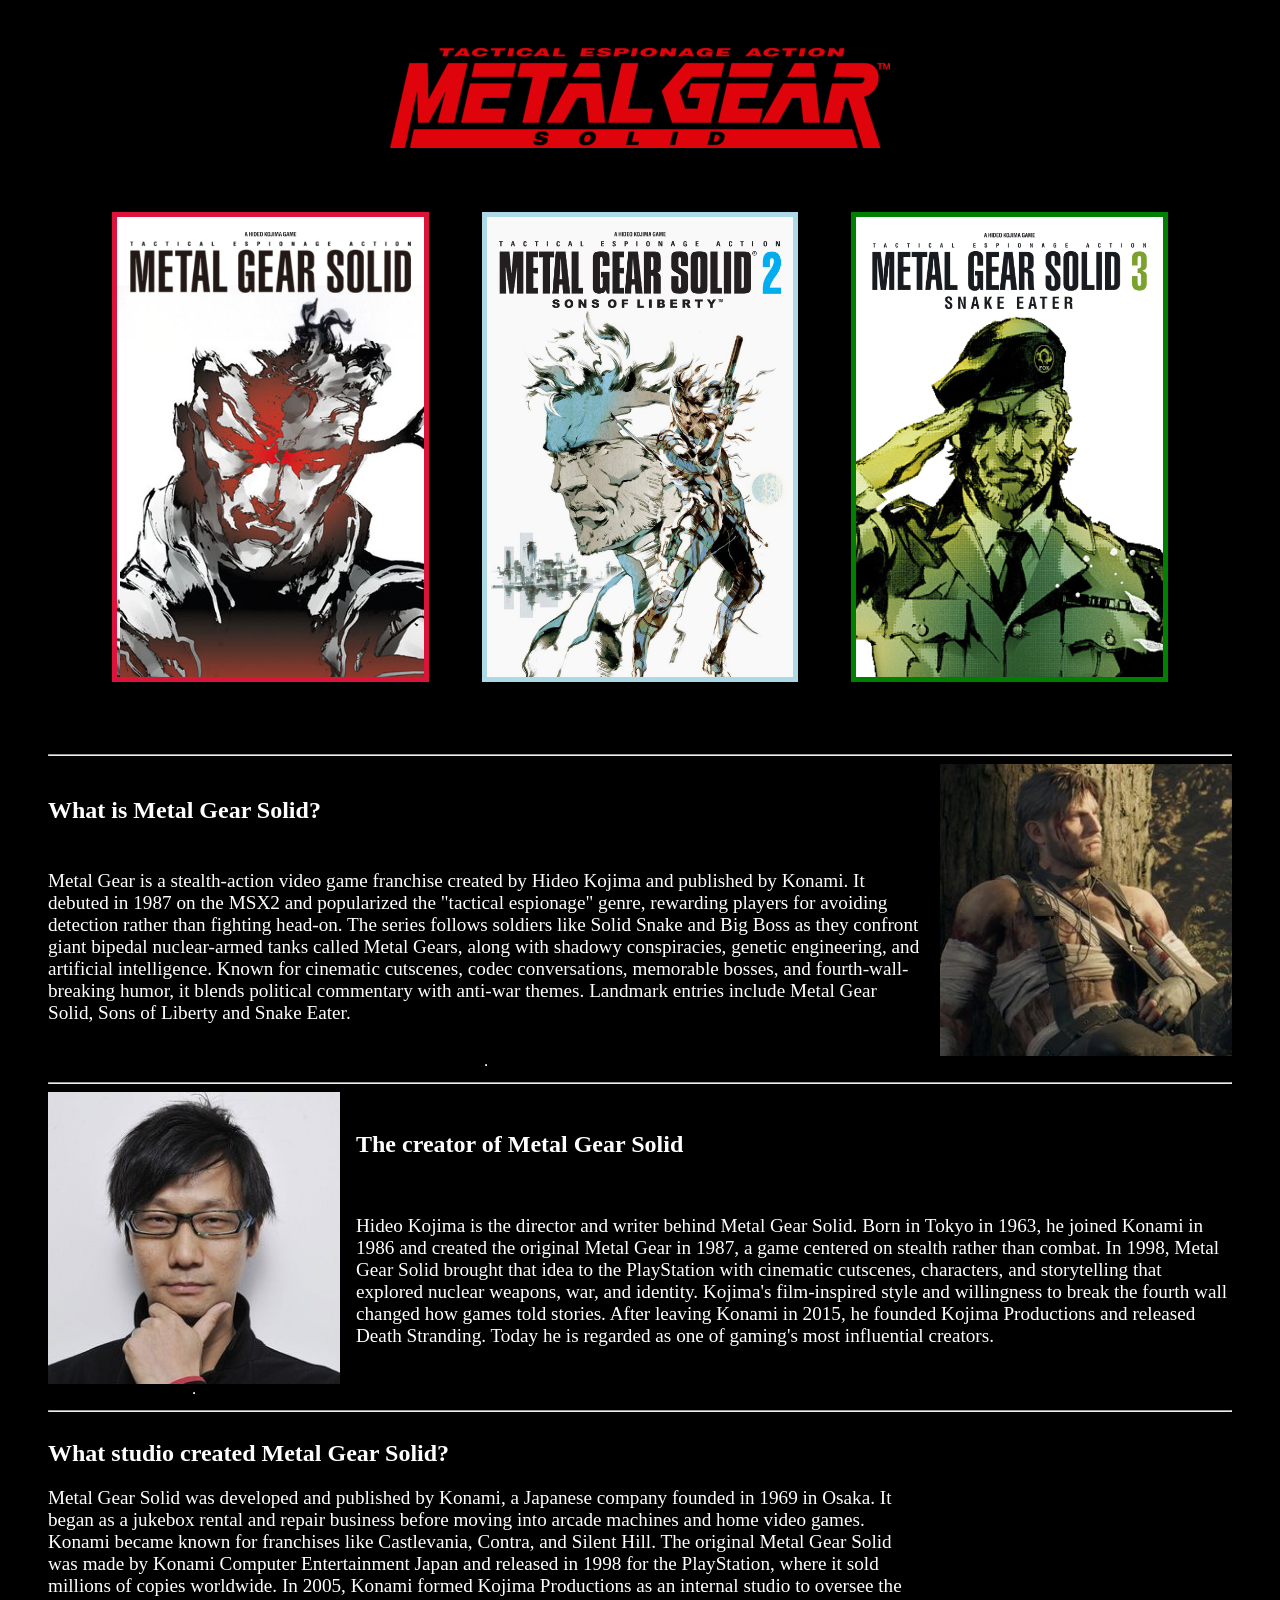
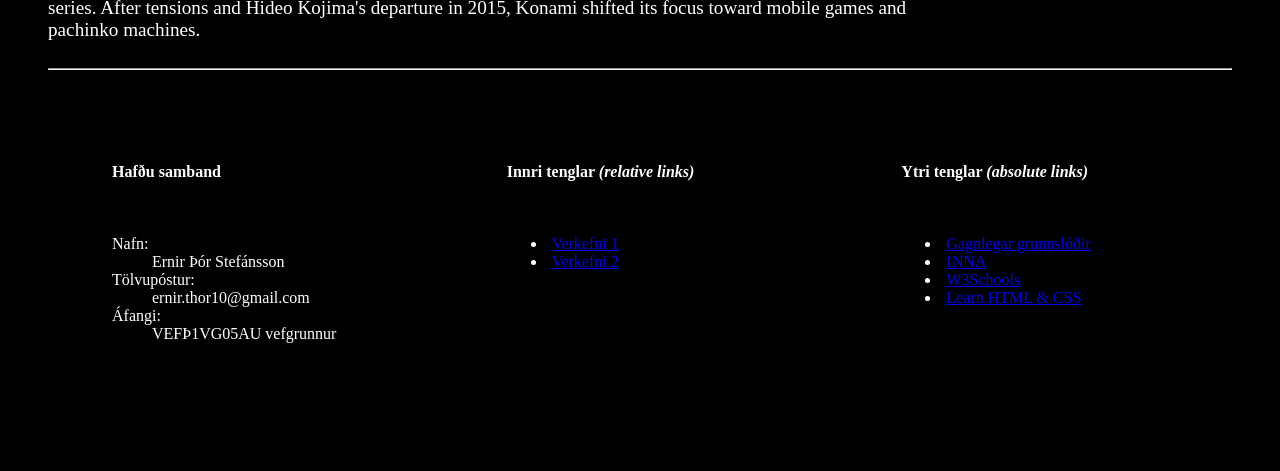
<file: lokaverkefni/index.html>
<!DOCTYPE html>
<html lang="is">
<head>
    <meta charset="UTF-8">
    <meta name="viewport" content="width=device-width, initial-scale=1.0">
	<link rel="stylesheet" href="still.css">
    <title>Metal Gear Solid</title>
</head>
<body>


    <header class="header">
        <img src="Myndir/MGS/title_mgs.png" alt="Metal Gear Solid logo">
    </header>


<nav>
    <a href="MGS1.html" class="nav1"><img src="Myndir/mgs1_selection.jpg" alt="Metal Gear Solid 1"></a>
    <a href="MGS2.html" class="nav2"><img src="Myndir/mgs2_selection.jpg" alt="Metal Gear Solid 2"></a>
    <a href="MGS3.html" class="nav3"><img src="Myndir/mgs3_selection.jpg" alt="Metal Gear Solid 3"></a>
</nav>

<hr>

    <main>

            <article class="article1-container">
                <h2>What is Metal Gear Solid?</h2>
                <p>Metal Gear is a stealth-action video game franchise created by Hideo Kojima and published by Konami. It debuted in 1987 on the MSX2 and popularized the "tactical espionage" genre, rewarding players for avoiding detection rather than fighting head-on. The series follows soldiers like Solid Snake and Big Boss as they confront giant bipedal nuclear-armed tanks called Metal Gears, along with shadowy conspiracies, genetic engineering, and artificial intelligence. Known for cinematic cutscenes, codec conversations, memorable bosses, and fourth-wall-breaking humor, it blends political commentary with anti-war themes. Landmark entries include Metal Gear Solid, Sons of Liberty and Snake Eater.</p>
                <img src="Myndir/MGS/mgs_menu_picture1_300x300.jpg" alt="Metal Gear Solid picture">
                <hr>
            </article>
            <hr>
            <article class="article2-container">
                <h2>The creator of Metal Gear Solid</h2>
                <p>Hideo Kojima is the director and writer behind Metal Gear Solid. Born in Tokyo in 1963, he joined Konami in 1986 and created the original Metal Gear in 1987, a game centered on stealth rather than combat. In 1998, Metal Gear Solid brought that idea to the PlayStation with cinematic cutscenes, characters, and storytelling that explored nuclear weapons, war, and identity. Kojima's film-inspired style and willingness to break the fourth wall changed how games told stories. After leaving Konami in 2015, he founded Kojima Productions and released Death Stranding. Today he is regarded as one of gaming's most influential creators.</p>
                <img src="Myndir/MGS/hideokojima_300x300.jpg" alt="Hideo Kojima picture">
                <hr>
            </article>
            <hr>
            <article class="article3-container">
                <h2>What studio created Metal Gear Solid?</h2>
                <p>Metal Gear Solid was developed and published by Konami, a Japanese company founded in 1969 in Osaka. It began as a jukebox rental and repair business before moving into arcade machines and home video games. Konami became known for franchises like Castlevania, Contra, and Silent Hill. The original Metal Gear Solid was made by Konami Computer Entertainment Japan and released in 1998 for the PlayStation, where it sold millions of copies worldwide. In 2005, Konami formed Kojima Productions as an internal studio to oversee the series. After tensions and Hideo Kojima's departure in 2015, Konami shifted its focus toward mobile games and pachinko machines.</p>
                <iframe src="https://www.google.com/maps/embed?pb=!1m18!1m12!1m3!1d3224.9349058030666!2d-115.1552690239335!3d36.0706917724641!2m3!1f0!2f0!3f0!3m2!1i1024!2i768!4f13.1!3m3!1m2!1s0x80c8c5861093cb2b%3A0xf65740a02c179a9a!2sKonami%20Gaming%20Inc!5e0!3m2!1sen!2sis!4v1791039460168!5m2!1sen!2sis" width="300" height="300" style="border:0;" allowfullscreen="" loading="lazy" referrerpolicy="strict-origin-when-cross-origin"></iframe>
            </article>
            <hr>
            
    </main>

        <footer class="container col-3">
            <nav>
                <h4>Hafðu samband</h4>
                <dl>
                    <dt>Nafn:</dt>
                    <dd>Ernir Þór Stefánsson</dd>
                    <dt>Tölvupóstur:</dt>
                    <dd>ernir.thor10@gmail.com</dd>
                    <dt>Áfangi:</dt>
                    <dd>VEFÞ1VG05AU vefgrunnur</dd>
                </dl>
            </nav>
            <nav>
                <h4>Innri tenglar <em>(relative links)</em></h4>
                <ul>
                    <li><a href="../lokaverkefni/verkefni_1/verk1.html">Verkefni 1</a></li>
                    <li><a href="../lokaverkefni/verkefni_2/verk2.html">Verkefni 2</a></li>
                </ul>
            </nav>
            <nav>
                <h4>Ytri tenglar <em>(absolute links)</em></h4>
                <ul>
                    <li><a href="https://vefgrunnur.github.io/" target="_blank" title="Vefgrunnur">Gagnlegar grunnslóðir</a></li>
                    <li><a href="https://nam.inna.is/">INNA</a></li>
                    <li><a href="https://www.w3schools.com/">W3Schools</a></li>
                    <li><a href="https://learn.shayhowe.com/">Learn HTML &amp; CSS</a></li>
                </ul>
            </nav>
        </footer>


    
</body>
</html>
</file>
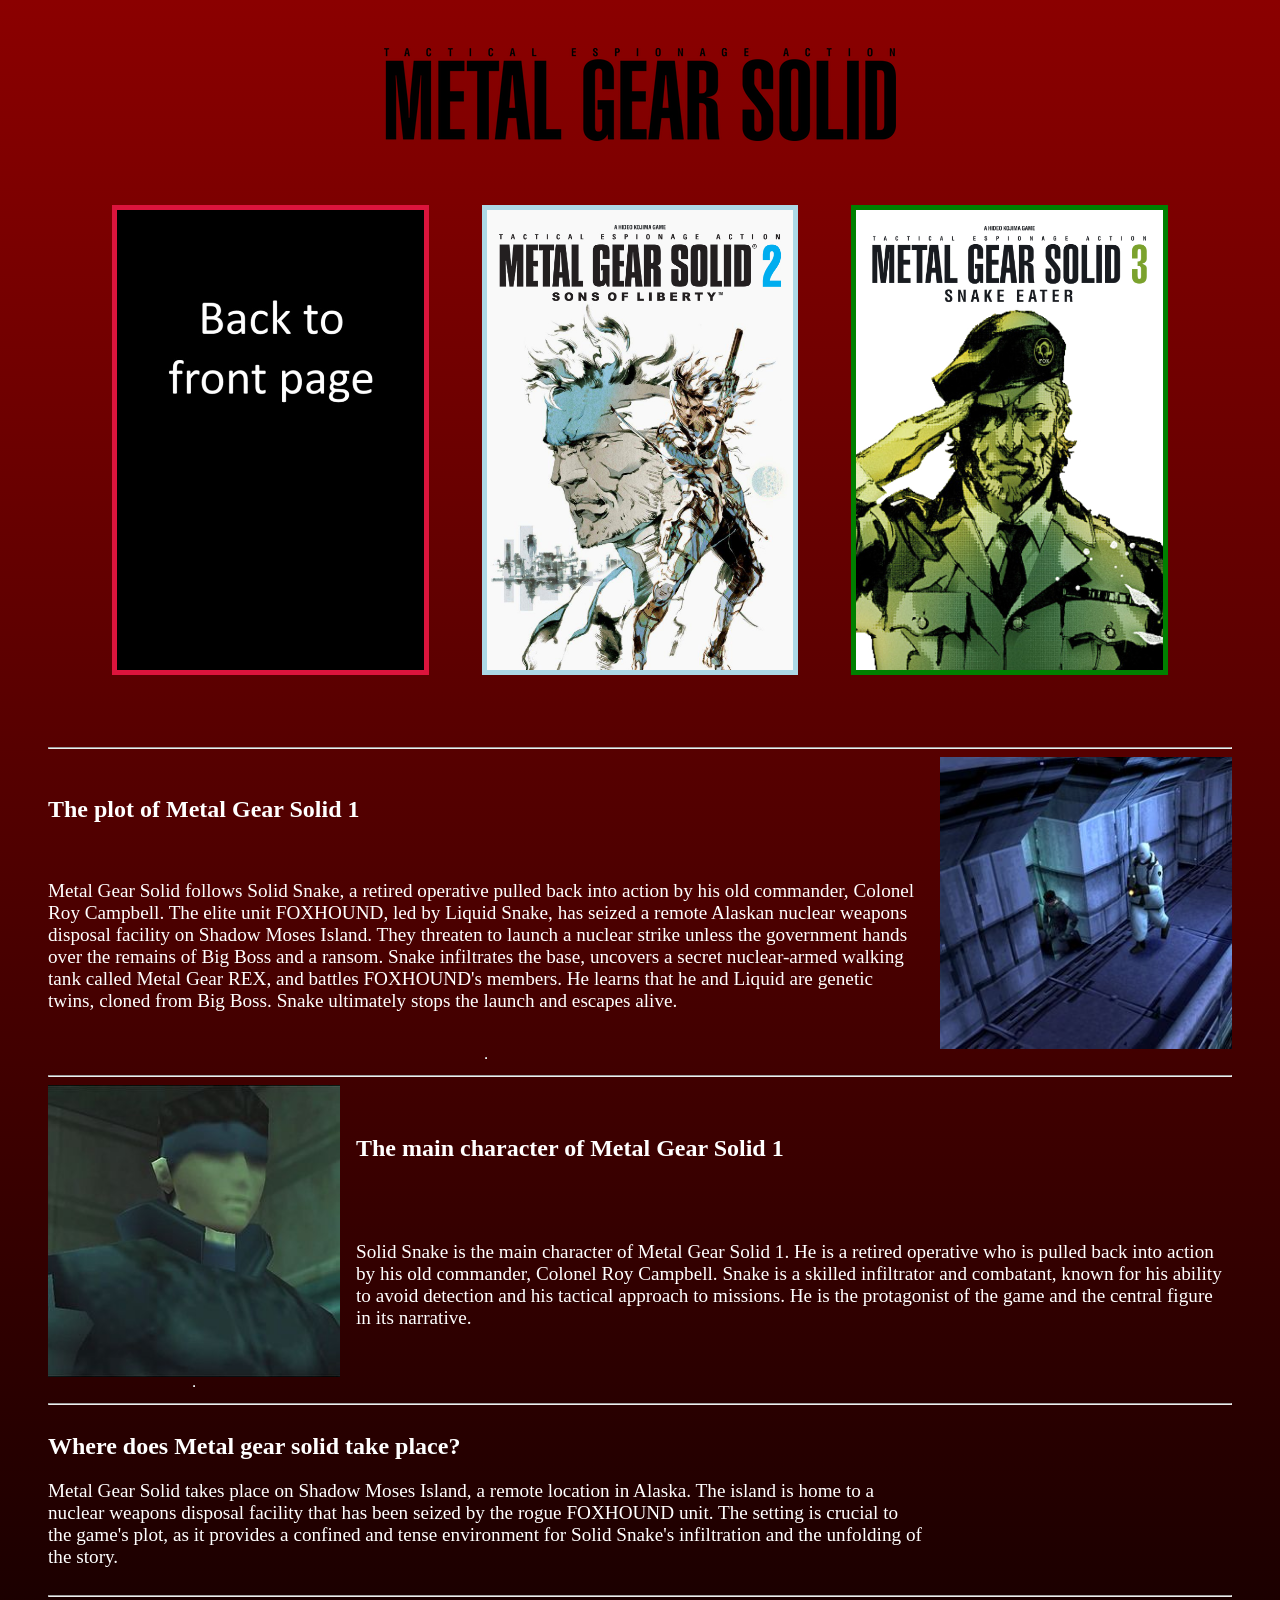
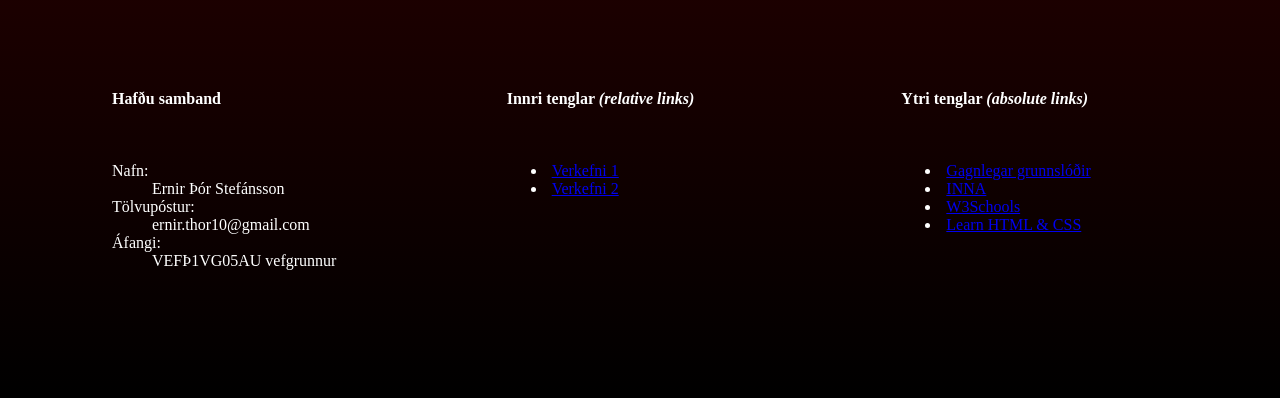
<file: lokaverkefni/MGS1.html>
<!DOCTYPE html>
<html lang="is">
<head>
    <meta charset="UTF-8">
    <meta name="viewport" content="width=device-width, initial-scale=1.0">
    <link rel="stylesheet" href="still.css">
    <title>Metal Gear Solid 1</title>
</head>
<body class="body-mgs">

    <header class="header">
        <img src="Myndir/MGS1/title_mgs1.png" alt="Metal Gear Solid 1 logo">
    </header>
    
<nav>
    <a href="index.html" class="nav1"><img src="Myndir/Forsida_tilbaka.jpg" alt="Metal Gear Solid Forsíða"></a>
    <a href="MGS2.html" class="nav2"><img src="Myndir/mgs2_selection.jpg" alt="Metal Gear Solid 2"></a>
    <a href="MGS3.html" class="nav3"><img src="Myndir/mgs3_selection.jpg" alt="Metal Gear Solid 3"></a>
</nav>

<hr>

    <main>

            <article class="article-container article1-container">
                
                <h2>The plot of Metal Gear Solid 1</h2>
                <p>Metal Gear Solid follows Solid Snake, a retired operative pulled back into action by his old commander, Colonel Roy Campbell. The elite unit FOXHOUND, led by Liquid Snake, has seized a remote Alaskan nuclear weapons disposal facility on Shadow Moses Island. They threaten to launch a nuclear strike unless the government hands over the remains of Big Boss and a ransom. Snake infiltrates the base, uncovers a secret nuclear-armed walking tank called Metal Gear REX, and battles FOXHOUND's members. He learns that he and Liquid are genetic twins, cloned from Big Boss. Snake ultimately stops the launch and escapes alive.</p>
                
                <img src="Myndir/MGS1/mgs1_plot_300x300.jpg" alt="Metal Gear Solid picture">
                <hr>
            </article>
            <hr>
            <article class="article-container article2-container">
                
                <h2>The main character of Metal Gear Solid 1</h2>
                <p>Solid Snake is the main character of Metal Gear Solid 1. He is a retired operative who is pulled back into action by his old commander, Colonel Roy Campbell. Snake is a skilled infiltrator and combatant, known for his ability to avoid detection and his tactical approach to missions. He is the protagonist of the game and the central figure in its narrative.</p>
                
                <img src="Myndir/MGS1/MGS1-Solid_snake_300x300.jpg" alt="Solid Snake picture">
                <hr>
            </article>
            <hr>
            <article class="article-container article3-container">
                <h2>Where does Metal gear solid take place?</h2>
                <p>Metal Gear Solid takes place on Shadow Moses Island, a remote location in Alaska. The island is home to a nuclear weapons disposal facility that has been seized by the rogue FOXHOUND unit. The setting is crucial to the game's plot, as it provides a confined and tense environment for Solid Snake's infiltration and the unfolding of the story.</p>
                <iframe src="https://www.google.com/maps/embed?pb=!1m14!1m12!1m3!1d329508.85762520175!2d-155.40138344733703!3d55.92610171477998!2m3!1f0!2f0!3f0!3m2!1i1024!2i768!4f13.1!5e0!3m2!1sen!2sis!4v1791051756396!5m2!1sen!2sis" width="600" height="450" style="border:0;" allowfullscreen="" loading="lazy" referrerpolicy="strict-origin-when-cross-origin"></iframe>
            </article>
            <hr>


    </main>

        <footer class="container col-3">
            <nav>
                <h4>Hafðu samband</h4>
                <dl>
                    <dt>Nafn:</dt>
                    <dd>Ernir Þór Stefánsson</dd>
                    <dt>Tölvupóstur:</dt>
                    <dd>ernir.thor10@gmail.com</dd>
                    <dt>Áfangi:</dt>
                    <dd>VEFÞ1VG05AU vefgrunnur</dd>
                </dl>
            </nav>
            <nav>
                <h4>Innri tenglar <em>(relative links)</em></h4>
                <ul>
                    <li><a href="../lokaverkefni/verkefni_1/verk1.html">Verkefni 1</a></li>
                    <li><a href="../lokaverkefni/verkefni_2/verk2.html">Verkefni 2</a></li>
                </ul>
            </nav>
            <nav>
                <h4>Ytri tenglar <em>(absolute links)</em></h4>
                <ul>
                    <li><a href="https://vefgrunnur.github.io/" target="_blank" title="Vefgrunnur">Gagnlegar grunnslóðir</a></li>
                    <li><a href="https://nam.inna.is/">INNA</a></li>
                    <li><a href="https://www.w3schools.com/">W3Schools</a></li>
                    <li><a href="https://learn.shayhowe.com/">Learn HTML &amp; CSS</a></li>
                </ul>
            </nav>
        </footer>


    
</body>
</html>
</file>
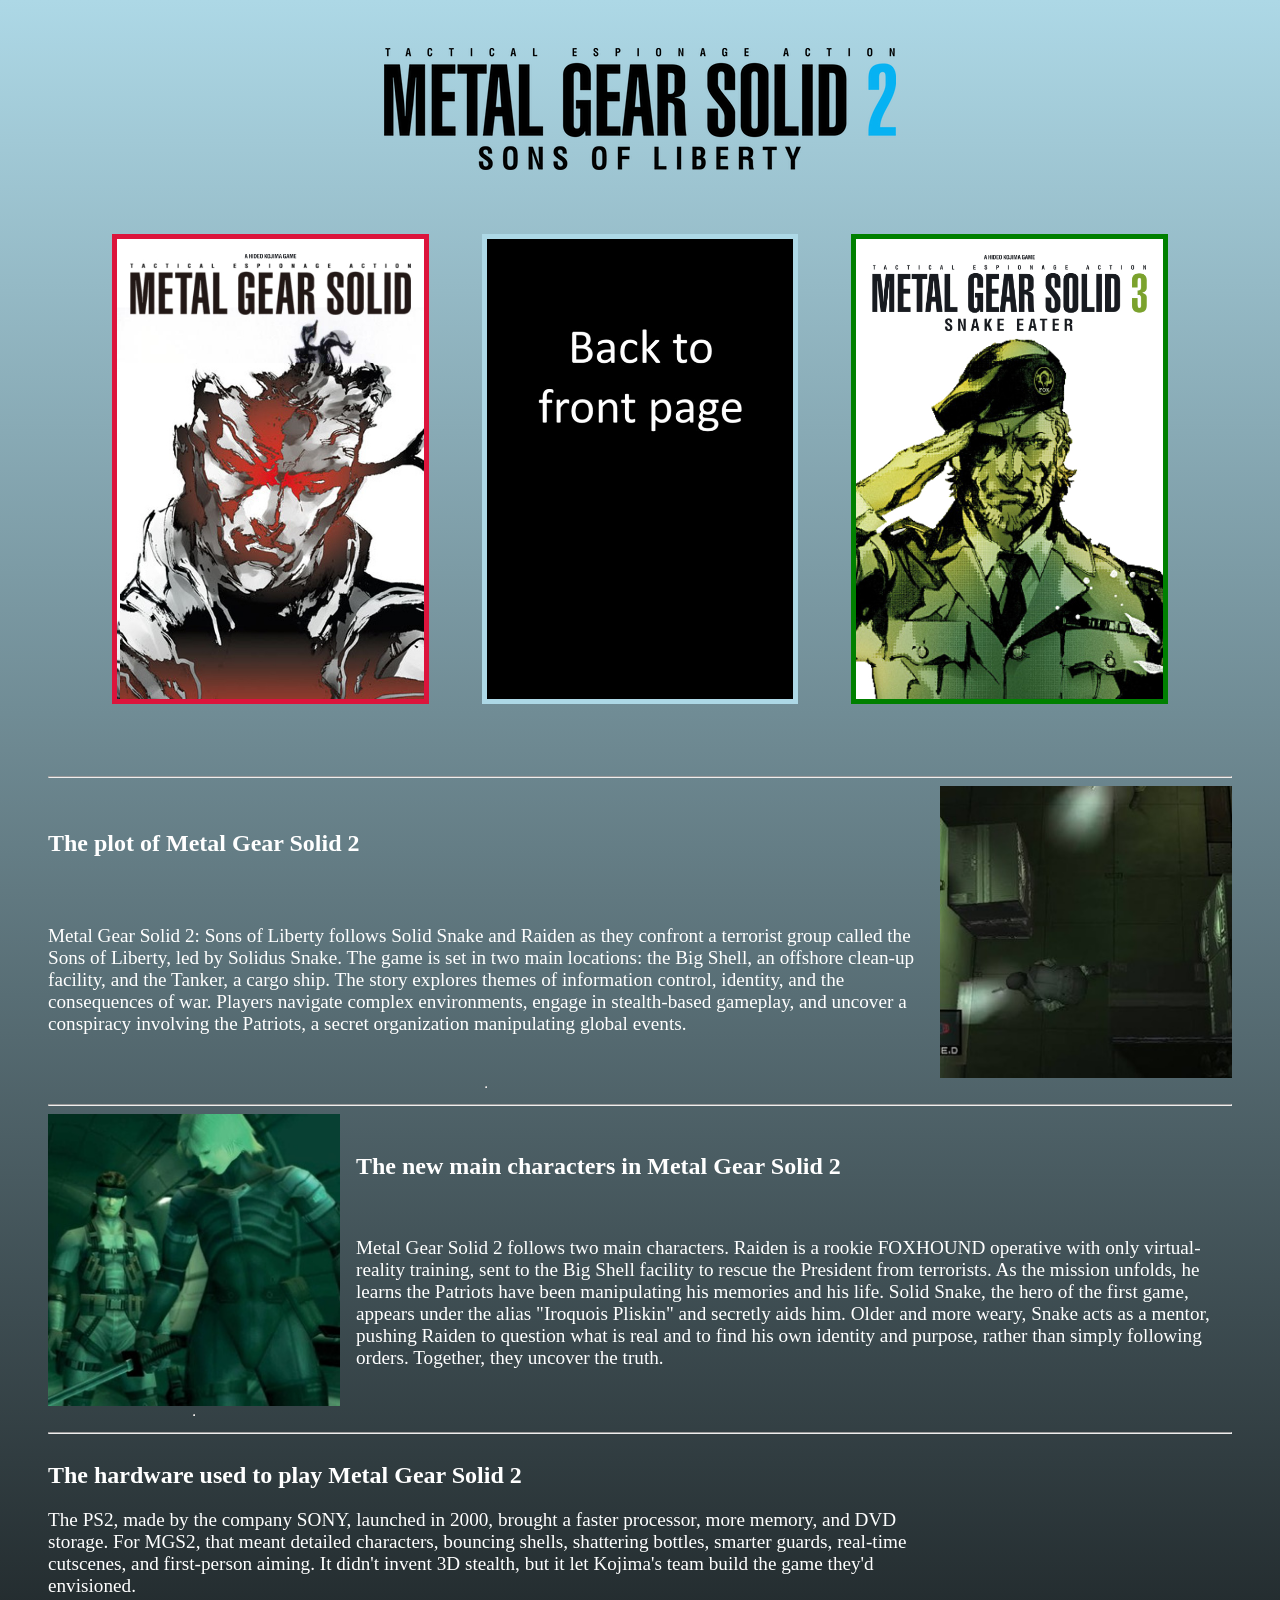
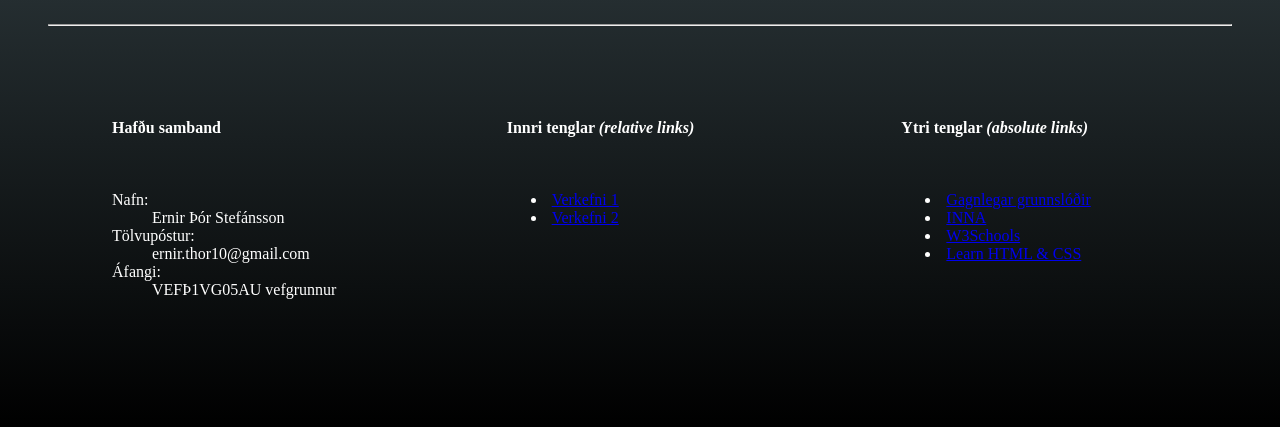
<file: lokaverkefni/MGS2.html>
<!DOCTYPE html>
<html lang="is">
<head>
    <meta charset="UTF-8">
    <meta name="viewport" content="width=device-width, initial-scale=1.0">
    <link rel="stylesheet" href="still.css">
    <title>Metal Gear Solid 2</title>
</head>
<body class="body-mgs2">

    <header class="header">
        <img src="Myndir/MGS2/title_mgs2.png" alt="Metal Gear Solid 2 logo">
    </header>
    
<nav>
    <a href="MGS1.html" class="nav1"><img src="Myndir/mgs1_selection.jpg" alt="Metal Gear Solid 1"></a>
    <a href="index.html" class="nav2"><img src="Myndir/Forsida_tilbaka.jpg" alt="Metal Gear Solid Forsíða"></a>
    <a href="MGS3.html" class="nav3"><img src="Myndir/mgs3_selection.jpg" alt="Metal Gear Solid 3"></a>
</nav>

<hr>

    <main>



            <article class="article-container article1-container">
                
                <h2>The plot of Metal Gear Solid 2</h2>
                <p>Metal Gear Solid 2: Sons of Liberty follows Solid Snake and Raiden as they confront a terrorist group called the Sons of Liberty, led by Solidus Snake. The game is set in two main locations: the Big Shell, an offshore clean-up facility, and the Tanker, a cargo ship. The story explores themes of information control, identity, and the consequences of war. Players navigate complex environments, engage in stealth-based gameplay, and uncover a conspiracy involving the Patriots, a secret organization manipulating global events.</p>
                <img src="Myndir/MGS2/mgs2_plot_300x300.jpg" alt="Metal Gear Solid 2 picture">
                <hr>
            </article>
            <hr>
            <article class="article-container article2-container">
                
                <h2>The new main characters in Metal Gear Solid 2</h2>
                <p>Metal Gear Solid 2 follows two main characters. Raiden is a rookie FOXHOUND operative with only virtual-reality training, sent to the Big Shell facility to rescue the President from terrorists. As the mission unfolds, he learns the Patriots have been manipulating his memories and his life. Solid Snake, the hero of the first game, appears under the alias "Iroquois Pliskin" and secretly aids him. Older and more weary, Snake acts as a mentor, pushing Raiden to question what is real and to find his own identity and purpose, rather than simply following orders. Together, they uncover the truth.</p>
                <img src="Myndir/MGS2/MGS2_Raiden_Snake_300x300.jpg" alt="Raiden and snake picture">
                <hr>
            </article>
            <hr>
            <article class="article-container article3-container">
                <h2>The hardware used to play Metal Gear Solid 2</h2>
                <p>The PS2, made by the company SONY, launched in 2000, brought a faster processor, more memory, and DVD storage. For MGS2, that meant detailed characters, bouncing shells, shattering bottles, smarter guards, real-time cutscenes, and first-person aiming. It didn't invent 3D stealth, but it let Kojima's team build the game they'd envisioned.</p>
                <iframe src="https://www.google.com/maps/embed?pb=!1m14!1m8!1m3!1d51885.767604076704!2d139.743612!3d35.631166!3m2!1i1024!2i768!4f13.1!3m3!1m2!1s0x60188a4f8afabee7%3A0xfc4fb8ded76423a6!2sSony%20Group%20Corporation!5e0!3m2!1sen!2sis!4v1791074320791!5m2!1sen!2sis" width="600" height="450" style="border:0;" allowfullscreen="" loading="lazy" referrerpolicy="strict-origin-when-cross-origin"></iframe>
            </article>
            <hr>


    </main>

        <footer class="container col-3">
            <nav>
                <h4>Hafðu samband</h4>
                <dl>
                    <dt>Nafn:</dt>
                    <dd>Ernir Þór Stefánsson</dd>
                    <dt>Tölvupóstur:</dt>
                    <dd>ernir.thor10@gmail.com</dd>
                    <dt>Áfangi:</dt>
                    <dd>VEFÞ1VG05AU vefgrunnur</dd>
                </dl>
            </nav>
            <nav>
                <h4>Innri tenglar <em>(relative links)</em></h4>
                <ul>
                    <li><a href="../lokaverkefni/verkefni_1/verk1.html">Verkefni 1</a></li>
                    <li><a href="../lokaverkefni/verkefni_2/verk2.html">Verkefni 2</a></li>
                </ul>
            </nav>
            <nav>
                <h4>Ytri tenglar <em>(absolute links)</em></h4>
                <ul>
                    <li><a href="https://vefgrunnur.github.io/" target="_blank" title="Vefgrunnur">Gagnlegar grunnslóðir</a></li>
                    <li><a href="https://nam.inna.is/">INNA</a></li>
                    <li><a href="https://www.w3schools.com/">W3Schools</a></li>
                    <li><a href="https://learn.shayhowe.com/">Learn HTML &amp; CSS</a></li>
                </ul>
            </nav>
        </footer>
    
</body>
</html>
</file>
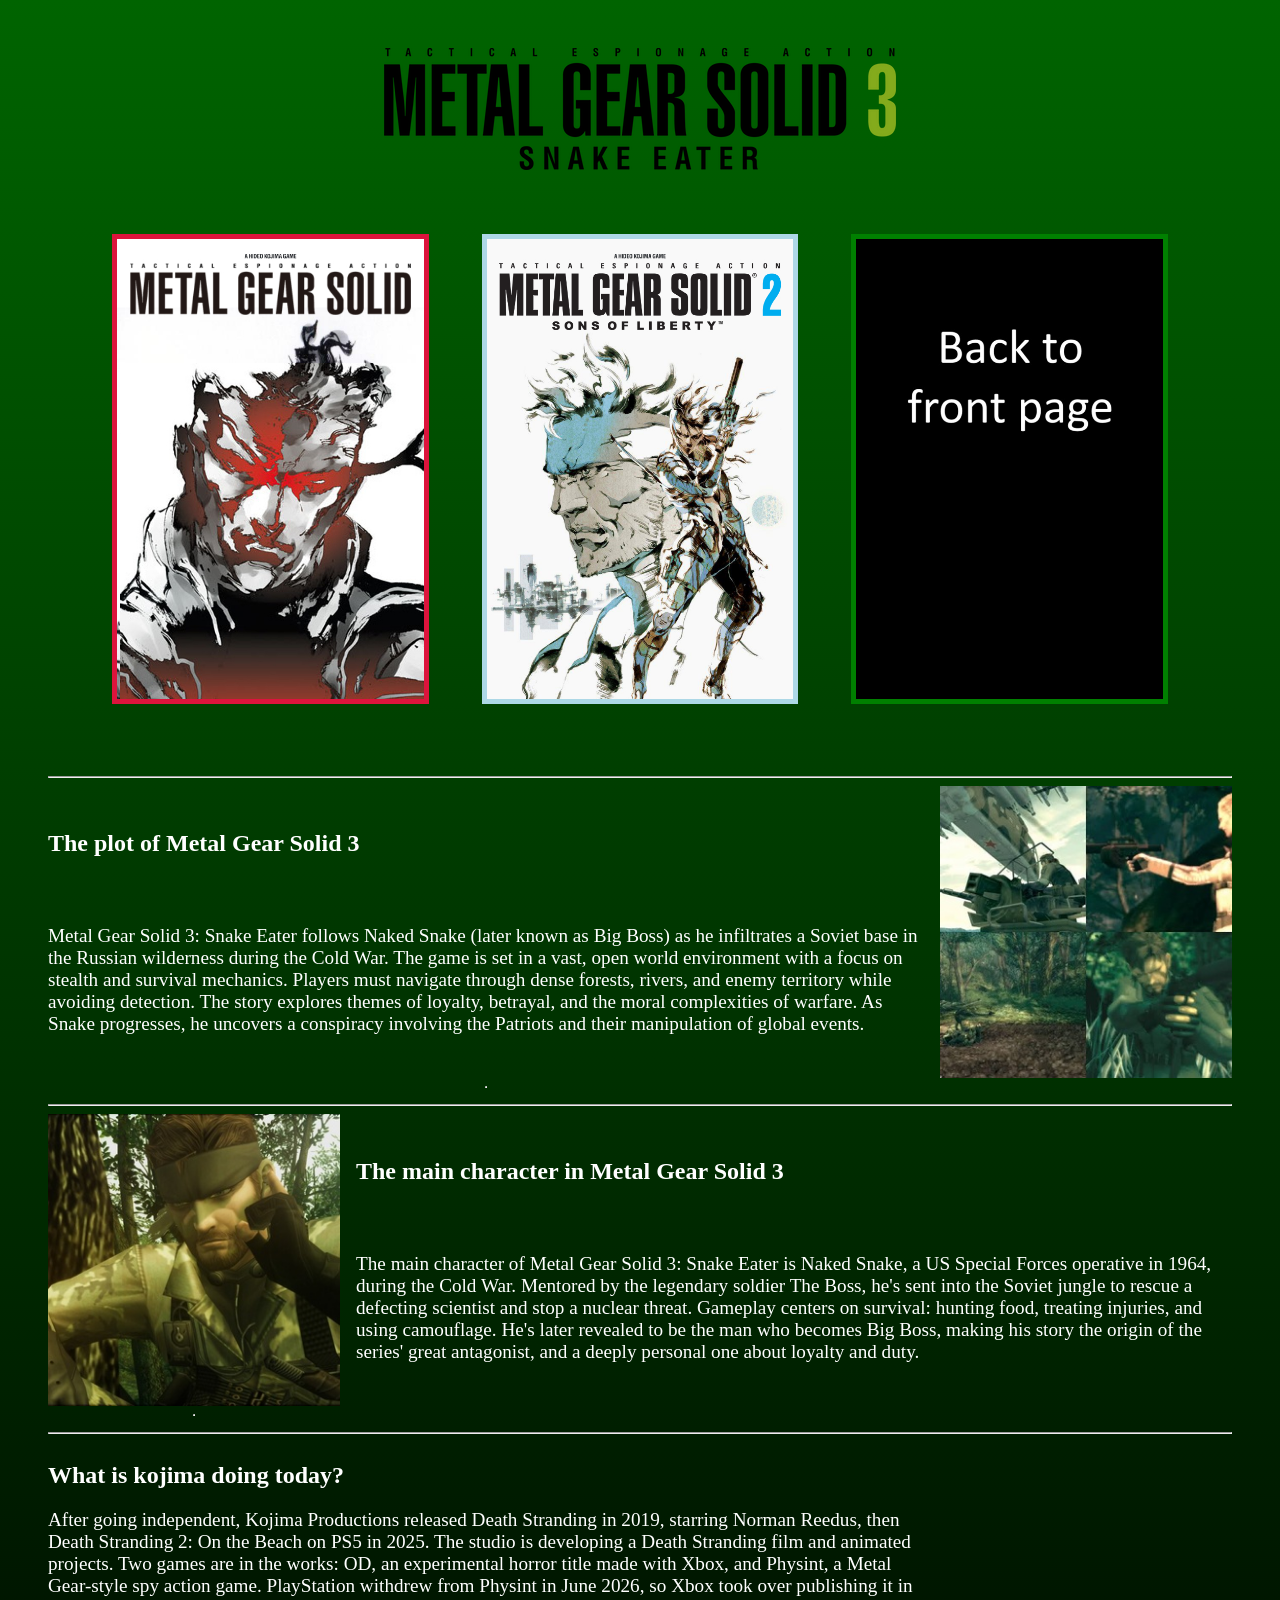
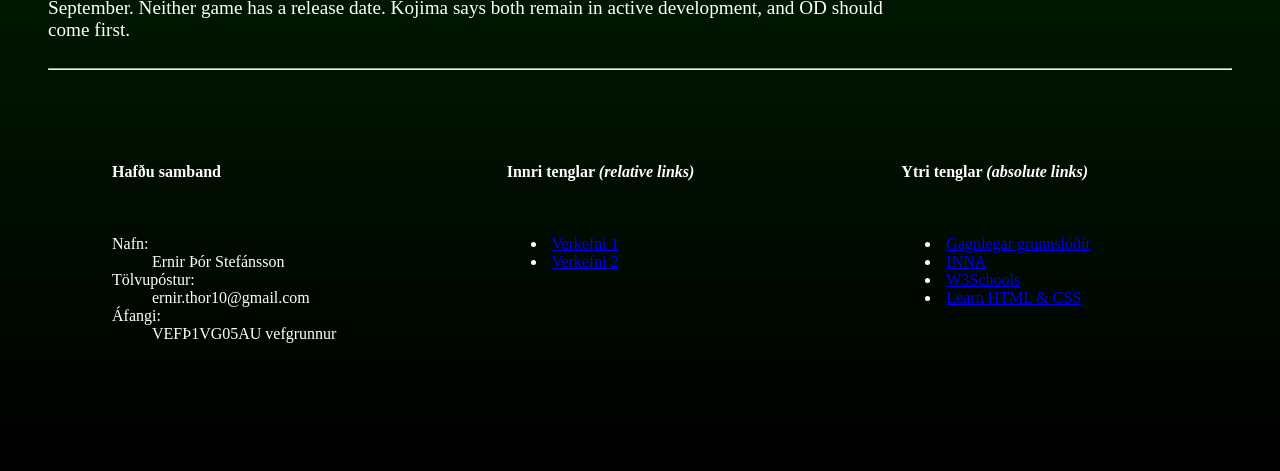
<file: lokaverkefni/MGS3.html>
<!DOCTYPE html>
<html lang="is">
<head>
    <meta charset="UTF-8">
    <meta name="viewport" content="width=device-width, initial-scale=1.0">
    <link rel="stylesheet" href="still.css">
    <title>Metal Gear Solid 3</title>
</head>
<body class="body-mgs3">

    <header class="header">
        <img src="Myndir/MGS3/title_mgs3.png" alt="Metal Gear Solid 3 logo">
    </header>
    
<nav>
    <a href="MGS1.html" class="nav1"><img src="Myndir/mgs1_selection.jpg" alt="Metal Gear Solid 1"></a>
    <a href="MGS2.html" class="nav2"><img src="Myndir/mgs2_selection.jpg" alt="Metal Gear Solid 2"></a>
    <a href="index.html" class="nav3"><img src="Myndir/Forsida_tilbaka.jpg" alt="Metal Gear Solid Forsíða"></a>
</nav>

<hr>

    <main>

            <article class="article-container article1-container">
                <h2>The plot of Metal Gear Solid 3</h2>
                <p>Metal Gear Solid 3: Snake Eater follows Naked Snake (later known as Big Boss) as he infiltrates a Soviet base in the Russian wilderness during the Cold War. The game is set in a vast, open world environment with a focus on stealth and survival mechanics. Players must navigate through dense forests, rivers, and enemy territory while avoiding detection. The story explores themes of loyalty, betrayal, and the moral complexities of warfare. As Snake progresses, he uncovers a conspiracy involving the Patriots and their manipulation of global events.</p>
                <img src="Myndir/MGS3/MGS3_plot_300x300.jpg" alt="Metal Gear Solid 3 picture">
                <hr>
            </article>

            <hr>

            <article class="article-container article2-container">
                
                <h2>The main character in Metal Gear Solid 3</h2>
                <p>The main character of Metal Gear Solid 3: Snake Eater is Naked Snake, a US Special Forces operative in 1964, during the Cold War. Mentored by the legendary soldier The Boss, he's sent into the Soviet jungle to rescue a defecting scientist and stop a nuclear threat. Gameplay centers on survival: hunting food, treating injuries, and using camouflage. He's later revealed to be the man who becomes Big Boss, making his story the origin of the series' great antagonist, and a deeply personal one about loyalty and duty.</p>
                <img src="Myndir/MGS3/MGS3_Naked_Snake_300x300.jpg" alt="Naked Snake picture">
                <hr>
            </article>

            <hr>

            <article class="article-container article3-container">
                <h2>What is kojima doing today?</h2>
                <p>After going independent, Kojima Productions released Death Stranding in 2019, starring Norman Reedus, then Death Stranding 2: On the Beach on PS5 in 2025. The studio is developing a Death Stranding film and animated projects. Two games are in the works: OD, an experimental horror title made with Xbox, and Physint, a Metal Gear-style spy action game. PlayStation withdrew from Physint in June 2026, so Xbox took over publishing it in September. Neither game has a release date. Kojima says both remain in active development, and OD should come first.</p>
                <iframe src="https://www.google.com/maps/embed?pb=!1m18!1m12!1m3!1d3242.799129521186!2d139.74043407604827!3d35.63267817260301!2m3!1f0!2f0!3f0!3m2!1i1024!2i768!4f13.1!3m3!1m2!1s0x60188b9bbb38267b%3A0xf49a989d2cc0e492!2sKOJIMA%20PRODUCTIONS%20Co.%2C%20Ltd.!5e0!3m2!1sen!2sis!4v1791075709487!5m2!1sen!2sis" width="600" height="450" style="border:0;" allowfullscreen="" loading="lazy" referrerpolicy="strict-origin-when-cross-origin"></iframe>
            </article>

            <hr>

    </main>

 <footer class="container col-3">
    <nav>
      <h4>Hafðu samband</h4>
      <dl><!--Description list-->
        <dt>Nafn:</dt>
        <dd> Ernir Þór Stefánsson</dd>
        <dt>Tölvupóstur:</dt>
        <dd>ernir.thor10@gmail.com</dd>
        <dt>Áfangi:</dt>
        <dd>VEFÞ1VG05AU vefgrunnur</dd>
      </dl>
    </nav>
    <nav>
      <h4>Innri tenglar <em>(relative links)</em></h4>
      <ul>
          <li><a href="../lokaverkefni/verkefni_1/verk1.html">Verkefni 1</a></li>
          <li><a href="../lokaverkefni/verkefni_2/verk2.html">Verkefni 2</a></li>
      </ul>
    </nav>
    <nav>
      <h4>Ytri tenglar <em>(absolute links)</em></h4>
      <ul>
        <!-- Absolute links "target _blank" opnar nýjan glugga í vafranum !aðeins notað þegar vísað er út úr eigin vef-->
        <li>
          <a href="https://vefgrunnur.github.io/" target="_blank" title="Vefgrunnur">Gagnlegar grunnslóðir</a>
        </li>
        <li>
          <a href="https://nam.inna.is/">INNA</a>
        </li>
        <li>
          <a href="https://www.w3schools.com/">W3Schools</a>
        </li>
        <li>
          <a href="https://learn.shayhowe.com/">Learn HTML & CSS</a>
        </li>
    </nav>
  </footer>

</body>
</html>
</file>
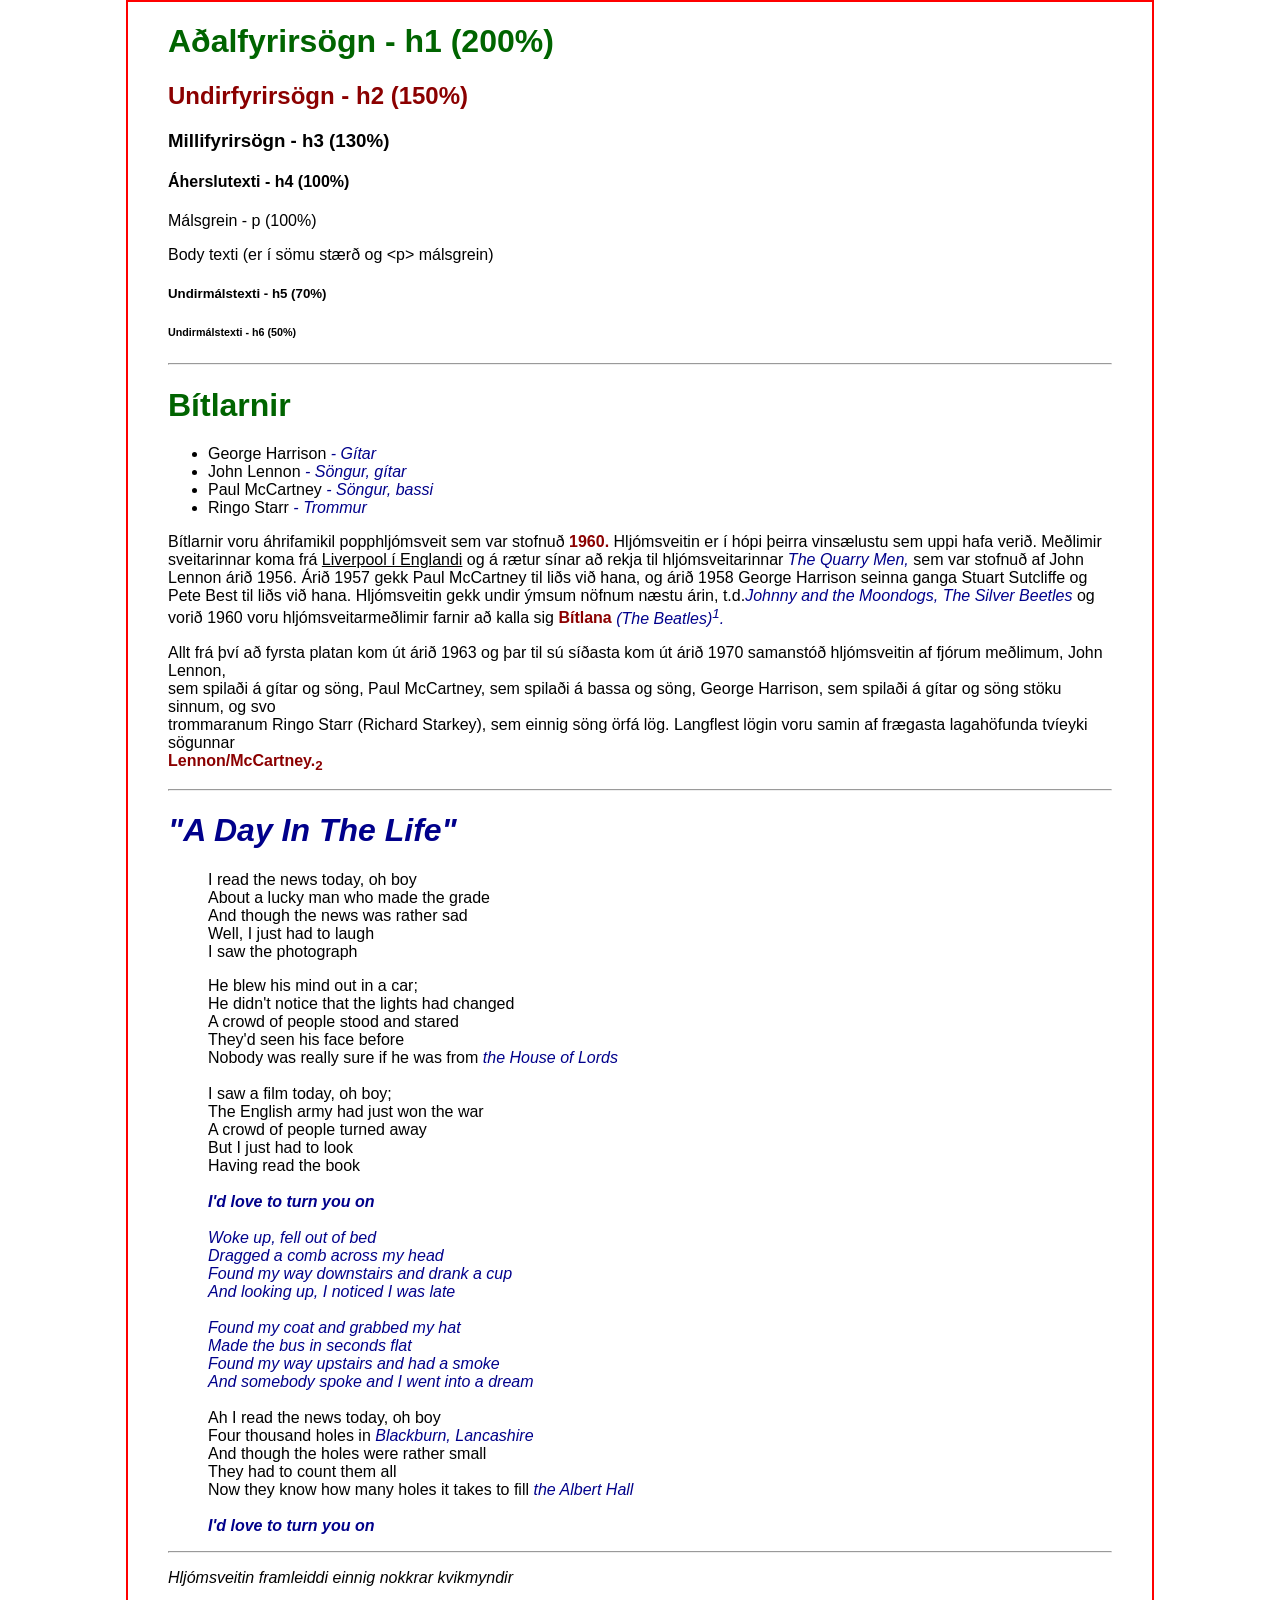
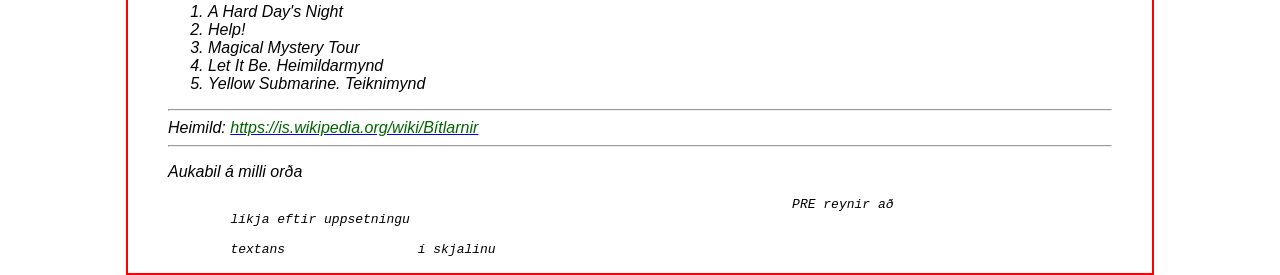
<file: lokaverkefni/verkefni_1/verk1.html>
<!DOCTYPE html>
<html lang="is">
<head>
    <meta charset="UTF-8">
    <meta name="viewport" content="width=device-width, initial-scale=1.0">
    <link rel="stylesheet" type="text/css" href="still.css">
    <title>Verkefni_1 index.html</title>
</head>
<body>
<blockquote>

<h1> <span class="green">
Aðalfyrirsögn - h1 (200%)
</h1></span>

<h2> <span class="red">
Undirfyrirsögn - h2 (150%)
</h2></span>

<h3>
Millifyrirsögn - h3 (130%)
</h3>

<h4>
Áherslutexti - h4 (100%)
</h4>

<p>
Málsgrein - p (100%)
</p>

<p>
Body texti (er í sömu stærð og &lt;p&gt; málsgrein)
</p>

<h5>
Undirmálstexti - h5 (70%)
</h5>

<h6>
Undirmálstexti - h6 (50%)
</h6>

<hr>

<h1><span class="green">
Bítlarnir
</h1></span>

<ul>
<li>George Harrison<em><span class="blue"> - Gítar</span></em></li>
<li>John Lennon<em><span class="blue"> - Söngur, gítar</span></em></li>
<li>Paul McCartney<em><span class="blue"> - Söngur, bassi</span></em></li>
<li>Ringo Starr<em><span class="blue"> - Trommur</span></em></li>
</ul>

<p>Bítlarnir voru áhrifamikil popphljómsveit sem var stofnuð <span class="red"><strong>1960.</strong></span> Hljómsveitin er í hópi þeirra vinsælustu sem uppi hafa verið. Meðlimir sveitarinnar koma frá <u>Liverpool í Englandi</u> og á rætur sínar að rekja til hljómsveitarinnar <span class="blue"><em>The Quarry Men,</em></span> sem var stofnuð af John Lennon árið 1956. Árið 1957 gekk Paul McCartney til liðs við hana, og árið 1958 George Harrison seinna ganga Stuart Sutcliffe og Pete Best til liðs við hana. Hljómsveitin gekk undir ýmsum nöfnum næstu árin, t.d.<span class="blue"><em>Johnny and the Moondogs,</em> <em>The Silver Beetles</em></span> og vorið 1960 voru hljómsveitarmeðlimir farnir að kalla sig <span class="red"><strong>Bítlana</strong></span> <span class="blue"><em>(The Beatles)<sup>1</sup>.</em></span></p>

<p>Allt frá því að fyrsta platan kom út árið 1963 og þar til sú síðasta kom út árið 1970 samanstóð hljómsveitin af fjórum meðlimum, John Lennon,<br> sem spilaði á gítar og söng, Paul McCartney, sem spilaði á bassa og söng, George Harrison, sem spilaði á gítar og söng stöku sinnum, og svo<br> trommaranum Ringo Starr (Richard Starkey), sem einnig söng örfá lög. Langflest lögin voru samin af frægasta lagahöfunda tvíeyki sögunnar<br> <span class="red"><strong>Lennon/McCartney.<sub>2</sub></strong></span> </p>

<hr>

<h1><em><strong>
<span class="blue">"A Day In The Life"</span>
</h1></em></strong>

<p>
<blockquote>
I read the news today, oh boy<br>
About a lucky man who made the grade<br>
And though the news was rather sad<br>
Well, I just had to laugh<br>
I saw the photograph<br>
</p>
<p>

He blew his mind out in a car;<br>
He didn't notice that the lights had changed<br>
A crowd of people stood and stared<br>
They'd seen his face before<br>
Nobody was really sure if he was from <span class="blue"><em>the House of Lords<br></em></span>

<br>

I saw a film today, oh boy;<br> 
The English army had just won the war<br>
A crowd of people turned away<br>
But I just had to look<br>
Having read the book<br>

<br>

<span class="blue"><strong><em>I'd love to turn you on<br></em></strong></span>

<br>

<span class="blue"><em>
Woke up, fell out of bed<br>
Dragged a comb across my head<br>
Found my way downstairs and drank a cup<br>
And looking up, I noticed I was late<br>
<br>
Found my coat and grabbed my hat<br>
Made the bus in seconds flat<br>
Found my way upstairs and had a smoke<br>
And somebody spoke and I went into a dream<br>
</span></em>

<br>

Ah I read the news today, oh boy<br>
Four thousand holes in <span class="blue"><em>Blackburn, Lancashire</em><br></span>
And though the holes were rather small<br>
They had to count them all<br>
Now they know how many holes it takes to fill <span class="blue"><em>the Albert Hall<em><br></span>

<br>

<span class="blue"><strong><em>I'd love to turn you on<br></em></strong></span>
</blockquote>
</p> 

<hr>

<p>
Hljómsveitin framleiddi einnig nokkrar kvikmyndir
<p>

<ol>
    <li>A Hard Day's Night</li>
    <li>Help!</li>
    <li>Magical Mystery Tour</li>
    <li>Let It Be. Heimildarmynd</li>
    <li>Yellow Submarine. Teiknimynd</li>

</ol>

<hr>

Heimild: <a href = "https://is.wikipedia.org/wiki/Bítlarnir"> <span class="green"> https://is.wikipedia.org/wiki/Bítlarnir </a></span>
<hr>


<p>Aukabil  	á 	 milli 	orða</p>

<pre>
										PRE reynir að 
	líkja eftir uppsetningu 

	textans			í skjalinu
</pre>

</blockquote>
</body>
</html>
</file>
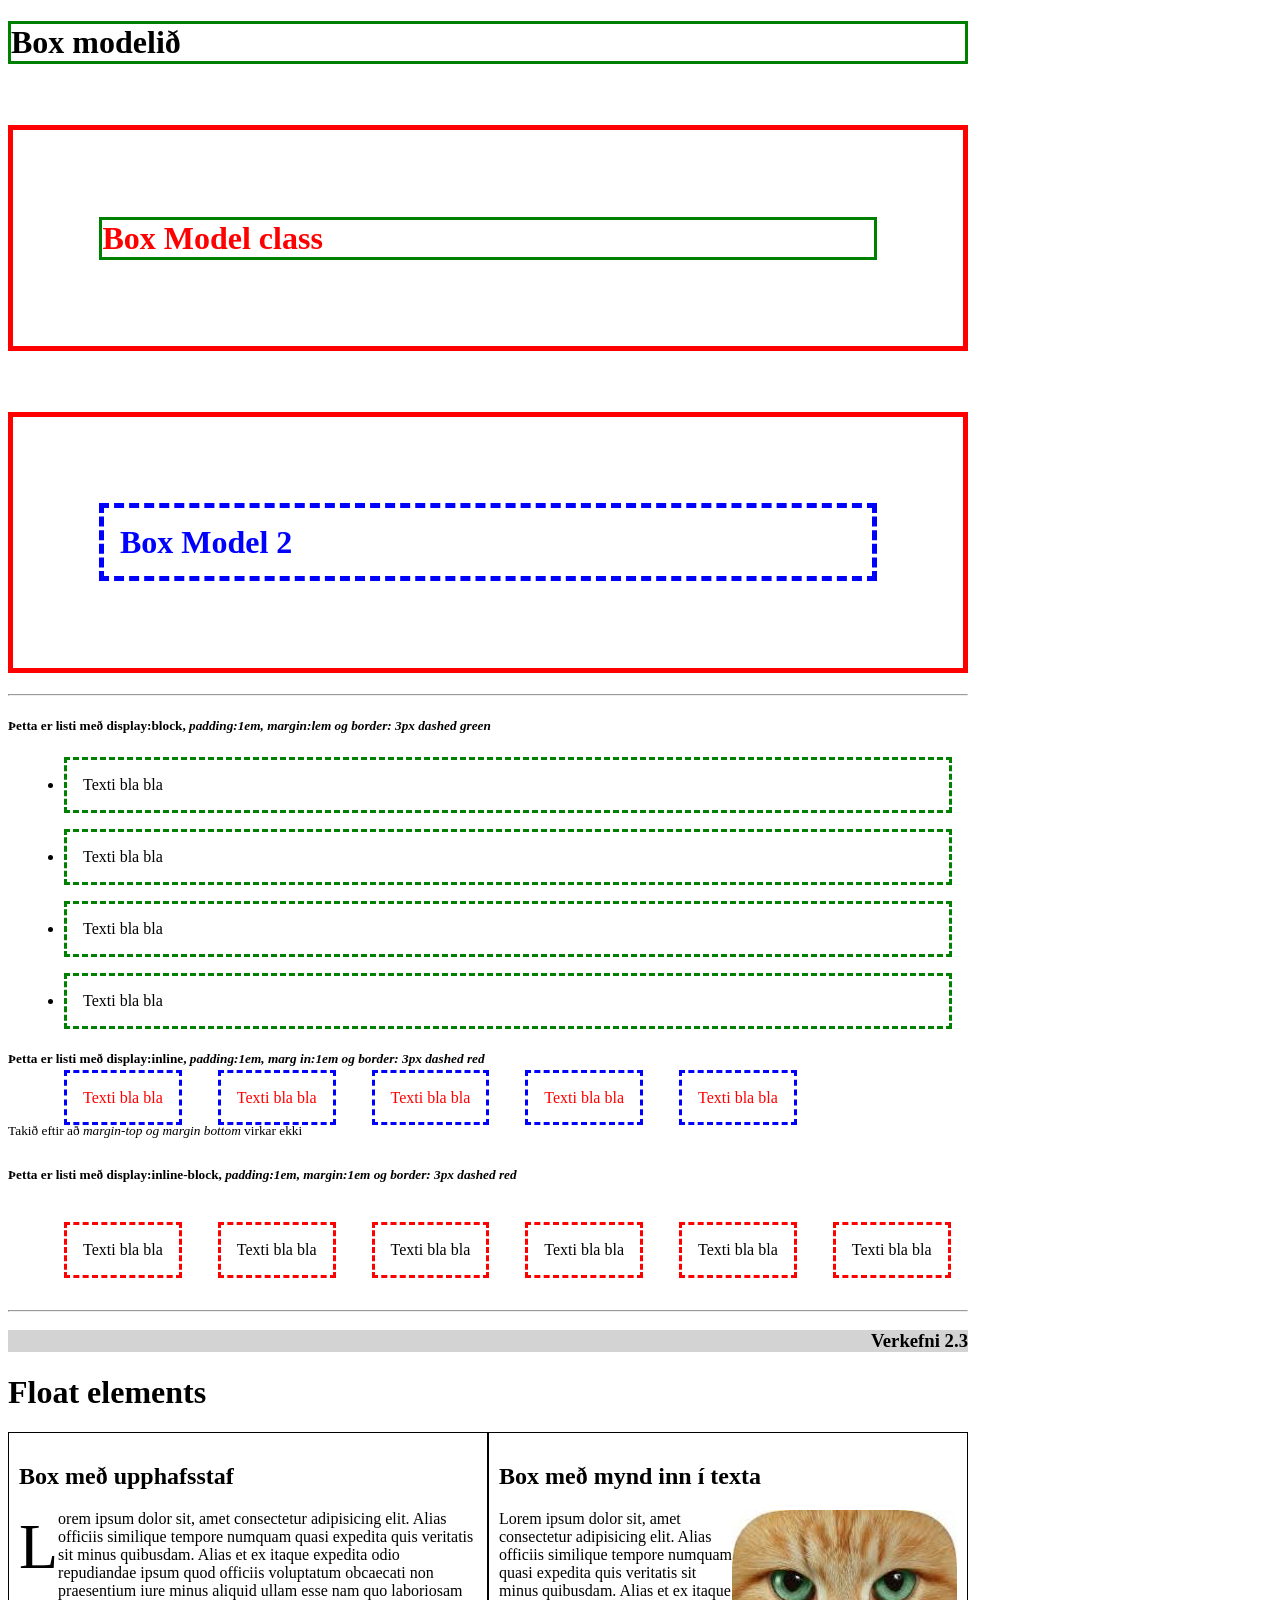
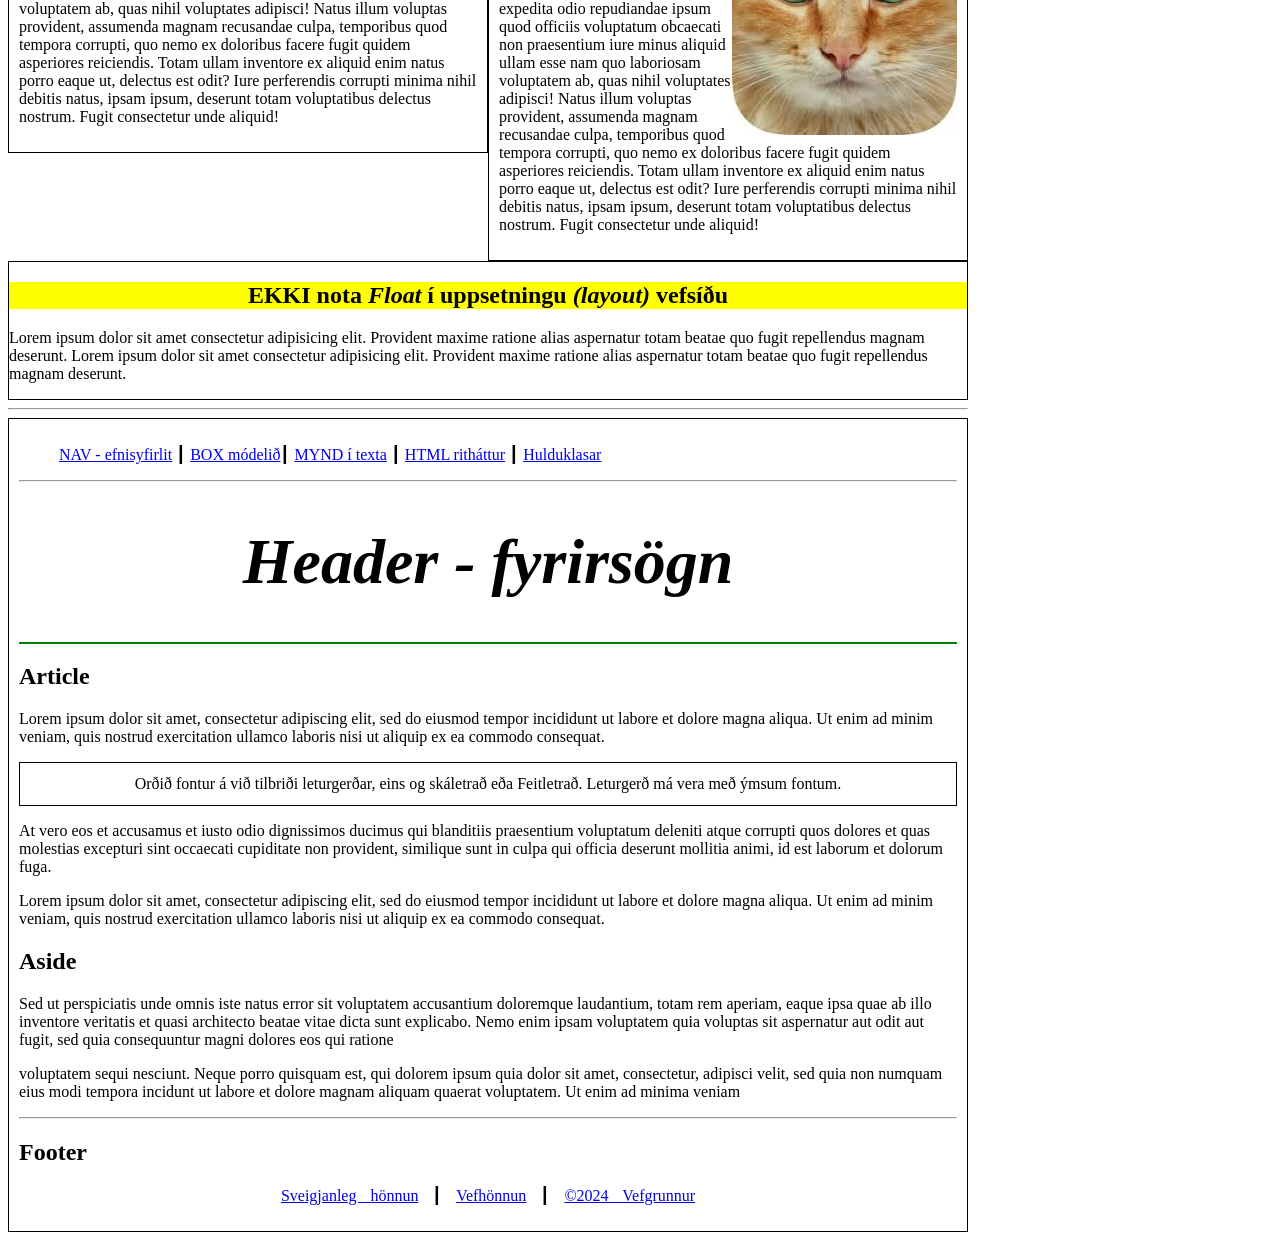
<file: lokaverkefni/Verkefni_2/verk2.html>
<!DOCTYPE html>
<html lang="is">
<head>
    <meta charset="UTF-8">
    <meta name="viewport" content="width=device-width, initial-scale=1.0">
    <link rel="stylesheet" type="text/css" href="still.css">
    <title>Document</title>
</head>
<body>
    <!--Verkefni 2.1-->
    <h1><div class="greenkassi">
     Box modelið
    </h1></div>

<br>

<h1><div class="redkassi"><div class="greenkassi"><span class="red">
Box Model class
</h1></div></div></span>

<br>

<h1><div class="redkassi"><div class="bluekassi">
Box Model 2
</h1></div></div>

<hr>

 <!--Verkefni 2.2-->
<h5>
Þetta er listi með display:block, 
<em>padding:1em, margin:lem og border: 3px dashed green</em>
</h5>


<ul class="block">

    <li class="block2">Texti bla bla</li>
    <li class="block2">Texti bla bla</li>
    <li class="block2">Texti bla bla</li>
    <li class="block2">Texti bla bla</li>

</ul>


<h5>
Þetta er listi með display:inline,
<em>padding:1em, marg
    in:1em og border: 3px dashed red</em>
</h5>

<ul class="inline">
    <li>Texti bla bla</li>
    <li>Texti bla bla</li>
    <li>Texti bla bla</li>
    <li>Texti bla bla</li>
    <li>Texti bla bla</li>
</ul>

<sup>
Takið eftir að 
<em>margin-top og margin bottom</em>
virkar ekki
</sup>

<h5>
Þetta er listi með display:inline-block,
<em>padding:1em, margin:1em og border: 3px dashed red</em>
</h5>

<ul class="inline-block">
    <li> Texti bla bla</li>
    <li> Texti bla bla</li>
    <li> Texti bla bla</li>
    <li> Texti bla bla</li>
    <li> Texti bla bla</li>
    <li> Texti bla bla</li>
</ul>

<hr>

<div class="v23">
 <!--Verkefni 2.3-->

<h3 class="gray">
 Verkefni 2.3
</h3>

<h1>
    Float elements
</h1>

    <div class="kassi1">
        <div class="box bigL">
        <H2>Box með upphafsstaf</H2>
        <p><span class="stórt-L">L</span>   orem ipsum dolor sit, amet consectetur adipisicing elit. Alias officiis similique tempore numquam quasi expedita quis veritatis sit minus quibusdam. Alias et ex itaque expedita odio repudiandae ipsum quod officiis voluptatum obcaecati non praesentium iure minus aliquid ullam esse nam quo laboriosam voluptatem ab, quas nihil voluptates adipisci! Natus illum voluptas provident, assumenda magnam recusandae culpa, temporibus quod tempora corrupti, quo nemo ex doloribus facere fugit quidem asperiores reiciendis. Totam ullam inventore ex aliquid enim natus porro eaque ut, delectus est odit? Iure perferendis corrupti minima nihil debitis natus, ipsam ipsum, deserunt totam voluptatibus delectus nostrum. Fugit consectetur unde aliquid!</p>
        </div>
        
        <div class="box kisa">
        <h2>Box með mynd inn í texta</h2>
        <p><img src="cat.jpg" alt="kisan mín" width="225" length="225"> Lorem ipsum dolor sit, amet consectetur adipisicing elit. Alias officiis similique tempore numquam quasi expedita quis veritatis sit minus quibusdam. Alias et ex itaque expedita odio repudiandae ipsum quod officiis voluptatum obcaecati non praesentium iure minus aliquid ullam esse nam quo laboriosam voluptatem ab, quas nihil voluptates adipisci! Natus illum voluptas provident, assumenda magnam recusandae culpa, temporibus quod tempora corrupti, quo nemo ex doloribus facere fugit quidem asperiores reiciendis. Totam ullam inventore ex aliquid enim natus porro eaque ut, delectus est odit? Iure perferendis corrupti minima nihil debitis natus, ipsam ipsum, deserunt totam voluptatibus delectus nostrum. Fugit consectetur unde aliquid!</p>
        </div>
    </div>

            <div class="neðri">
        <h2 class="athugid">EKKI nota <em>Float</em> í uppsetningu <em>(layout)</em> vefsíðu</h2>
        <p>Lorem ipsum dolor sit amet consectetur adipisicing elit. Provident maxime ratione alias aspernatur totam beatae quo fugit repellendus magnam deserunt. Lorem ipsum dolor sit amet consectetur adipisicing elit. Provident maxime ratione alias aspernatur totam beatae quo fugit repellendus magnam deserunt.</p>
            </div>

</div>
<hr>

 <!--Verkefni 2.4-->
<div class="SvarturKassiVerkefni2-5">


<nav>
<blockquote> 
<p> <a href="síða">NAV - efnisyfirlit</a> ┃     <a href="síða">BOX módelið</a>┃     <a href="síða">MYND í texta</a> ┃   <a href="síða">HTML ritháttur</a> ┃     <a href="síða">Hulduklasar</a></p>
</blockquote>
</nav>

<hr>

<header>
<h1 class="header"><em>Header - fyrirsögn</em></h1>
</header>

<hr color="green">

<main>
    <article>
        <h2>Article</h2>
        <p>
        Lorem ipsum dolor sit amet, consectetur adipiscing elit, sed do eiusmod tempor incididunt ut labore et dolore magna aliqua. Ut enim ad minim veniam, quis nostrud exercitation ullamco laboris nisi ut aliquip ex ea commodo consequat.
        <div class="SvarturKassiArticle">Orðið fontur á við tilbriði leturgerðar, eins og skáletrað eða Feitletrað. Leturgerð má vera með ýmsum fontum.</div>
        </p>

        <p>At vero eos et accusamus et iusto odio dignissimos ducimus qui blanditiis praesentium voluptatum deleniti atque corrupti quos dolores et quas molestias excepturi sint occaecati cupiditate non provident, similique sunt in culpa qui officia deserunt mollitia animi, id est laborum et dolorum fuga.</p>

        <p>
        Lorem ipsum dolor sit amet, consectetur adipiscing elit, sed do eiusmod tempor incididunt ut labore et dolore magna aliqua. Ut enim ad minim veniam, quis nostrud exercitation ullamco laboris nisi ut aliquip ex ea commodo consequat.
        </p>
       
    </article>

    <article>
        <aside>
            <h2>Aside</h2>
            <p>Sed ut perspiciatis unde omnis iste natus error sit voluptatem accusantium doloremque laudantium, totam rem aperiam, eaque ipsa quae ab illo inventore veritatis et quasi architecto beatae vitae dicta sunt explicabo. Nemo enim ipsam voluptatem quia voluptas sit aspernatur aut odit aut fugit, sed quia consequuntur magni dolores eos qui ratione</p>
            <p>voluptatem sequi nesciunt. Neque porro quisquam est, qui dolorem ipsum quia dolor sit amet, consectetur, adipisci velit, sed quia non numquam eius modi tempora incidunt ut labore et dolore magnam aliquam quaerat voluptatem. Ut enim ad minima veniam</p>
        </aside>
    </article>

</main>
<hr>

<footer>
<h2>Footer</h2>
</footer>


<p class="footer">
<a href="síða">Sveigjanleg hönnun</a> ┃ 
<a href="síða">Vefhönnun</a>    ┃  
<a href="síða">©2024 Vefgrunnur</a>
</p>

</div>

</body>
</html>
</file>
<file: lokaverkefni/still.css>
body {
    background-color: black;
    color: white;
    scroll-behavior: smooth;
}
img {
    max-width: 100%;
    height: auto;
}
.body-mgs{
    background-image: linear-gradient(to top, black, darkred);
    
}

.body-mgs2{
    background-image: linear-gradient(to top, black, lightblue);
    
}

.body-mgs3{
    background-image: linear-gradient(to top, black, darkgreen);
    
}

.article1-container {
    display: grid;
    grid-template-columns: 3fr 1fr;
    column-gap: 1em;
    row-gap: 0;
    align-items: center;
}

.article2-container {
    display: grid;
    grid-template-columns: 1fr 3fr;
    column-gap: 1em;
    row-gap: 0;
    align-items: center;
}

.article3-container {
    display: grid;
    grid-template-columns: 3fr 1fr;
    column-gap: 1em;
    row-gap: 0;
    align-items: center;
}

.article3-container-switched {
    grid-template-columns: 1fr 3fr;
}

.article3-container-switched h2,
.article3-container-switched p {
    grid-column: 2;
}

.article3-container-switched iframe {
    grid-column: 1;
}

.article1-container p,
.article2-container p,
.article3-container p {
    margin-top: 0;
    font-size: 1.2rem;
}

.article1-container img,
.article2-container img {
    grid-column: 2;
    grid-row: 1 / span 2;
    width: 100%;
    height: auto;
}

.article2-container img {
    grid-column: 1;
}

.article3-container iframe {
    grid-column: 2;
    grid-row: 1 / span 2;
    width: 100%;
    height: auto;
}

.header {
    display: grid;
    place-items: center;
    overflow: hidden;
}

nav {
    display: flex;
    justify-content: space-between;
    gap: 1rem;
    padding: 4rem;
}

footer nav {
    flex-direction: column;
    justify-content: flex-start;
}

nav a {
    flex: 0 1 30%;
    text-align: center;
    padding: 5px;
    border-radius: auto;
    box-sizing: border-box;
}

nav a img {
    display: block;
    width: 100%;
    height: auto;
    transition: transform 0.2s ease;
}

body > nav a:hover img {
    transform: scale(1.08);
}

.nav1 {
    background-color: crimson;
}

.nav2 {
    background-color: lightblue;
}

.nav3 {
    background-color: green;
}

.col-3 {
    display: grid;
    grid-template-columns: 1fr;
}

@media screen and (max-width: 600px) {
    body {
        display: block;
        padding: 1rem;
    }

    .header h1 {
        font-size: 1.75rem;
    }

    nav {
        flex-direction: row;
        align-items: stretch;
        gap: 0;
        padding: 0.5rem;
    }

    nav a {
        flex: 1;
        width: auto;
        min-width: 0;
        padding: 2px;
    }

    main img {
        display: none;
    }

    main iframe {
        display: none;
    }

    .col-3 {
        grid-template-columns: 1fr;
        gap: 2em;
        row-gap: 2em;
    }

    .article1-container{
        display: grid;
        grid-template-columns: 1fr;
        gap: 1em;
    }

    .article2-container{
        display: grid;
        grid-template-columns: 1fr;
        gap: 1em;
    }

    .article3-container {
        display: grid;
        grid-template-columns: 1fr;
        gap: 1em;
    }




}

@media screen and (min-width: 600px) {
    body {
        padding: 2rem;
    }

    .header h1 {
        font-size: 2.25rem;
    }

    .container {
        max-width: 80em;
        margin: 0 auto;
    }

    .col-3 {
        grid-template-columns: 1fr 1fr;
    }

 
    }

@media screen and (min-width: 1025px) {
    body {
        max-width: 1200px;
        margin: 0 auto;
        padding: 3rem;
    }

    .header h1 {
        font-size: 3rem;
    }

    .container {
        max-width: 90em;
    }

    .col-3 {
        grid-template-columns: 1fr 1fr 1fr;
    }
}
</file>
<file: lokaverkefni/verkefni_1/still.css>
body{border: red 2px solid; 
    max-width: 80%;
margin: 0 auto;
font-family: Arial, Helvetica, sans-serif;
}


.blue{
    color:darkblue

}

.red{
    color:darkred

}
.green{
    color:darkgreen

}
.underline{
    text-decoration: underline;


}
</file>
<file: lokaverkefni/Verkefni_2/still.css>
body{margin: 2 auto;
    max-width: 80%;
}

div.greenkassi{border: green 3px solid; 
    max-width: 100%;
    margin: 1 auto;
    padding: 0;
}

div.redkassi{
border: red 5px solid;
    max-width: 100%;
    margin: 1 auto;
    padding: 9%;
}

.red{
color: red;}

div.redkassi2{
border: red 5px solid;
    max-width: 100%;
    margin: 1 auto;
    padding: 9%;
}

div.bluekassi{border: blue 5px dashed; 
    max-width: 100%;
    margin: 0 auto;
    padding: 2%;
    color: blue;
}


.block{
    list-style-type: disc;
    list-style-position: outside;
    padding-left: 2.5em;
    margin: 0;
    
    
}
.block2{
    padding: 1em;
    margin: 1em;
    border: 3px dashed green;
}

.inline li{
    display:inline;
    padding: 1em;
    margin: 1em;
    border: 3px dashed blue;
    color: red;
    
}

.inline-block li{
    display: inline-block;
    padding: 1em;
    margin: 1em;
    border: 3px dashed red;
}





.gray{
background-color: lightgray;
text-align: right;}

body{max-width: 960px;
}

.fela{
    display: none;}

img{
    float: right;}

.fl{
    display: inline;}


div.efri{border: green 2px solid; max-width: 960px;}

div.neðri{border: black 1px solid; width: 100%; clear:both}

.v23{max-width: 960px; margin: 0 auto;
}

.box{padding: 10px; width: 50%;
    float: left;
    border: 1px black solid;}

*{box-sizing: border-box;}

.stórt-L{ font-size: 4em;
    float: left;}
    
h2.athugid{ background-color: yellow; text-align: center; 
}


h1.header{
     color: black;
    text-align: center;
    font-size: 400%;
}

.SvarturKassiArticle{
    border: solid black 1px; padding: 12px; 
    text-align: center;
}
.SvarturKassiVerkefni2-5{
border: 1px black solid;
padding: 10px;
}

.footer{
    text-align: center;
    word-spacing: 10px;
}
</file>
